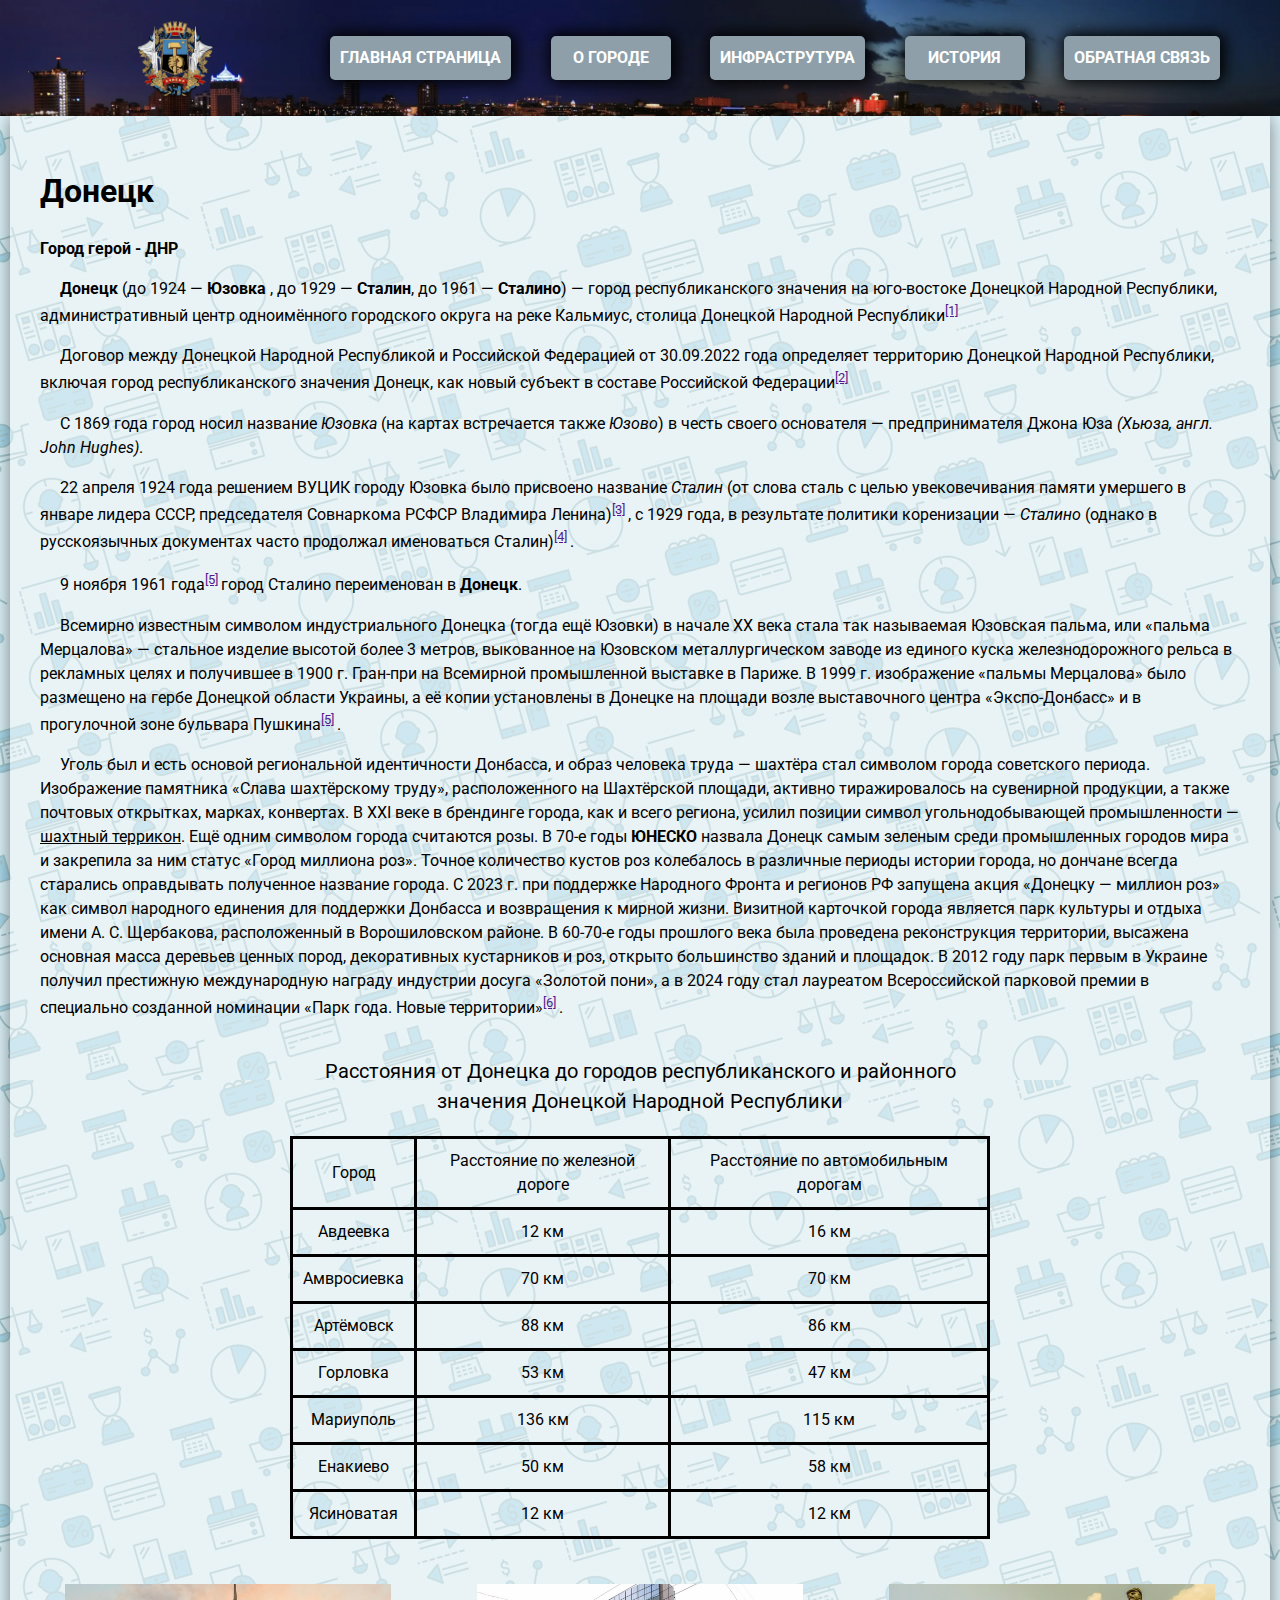
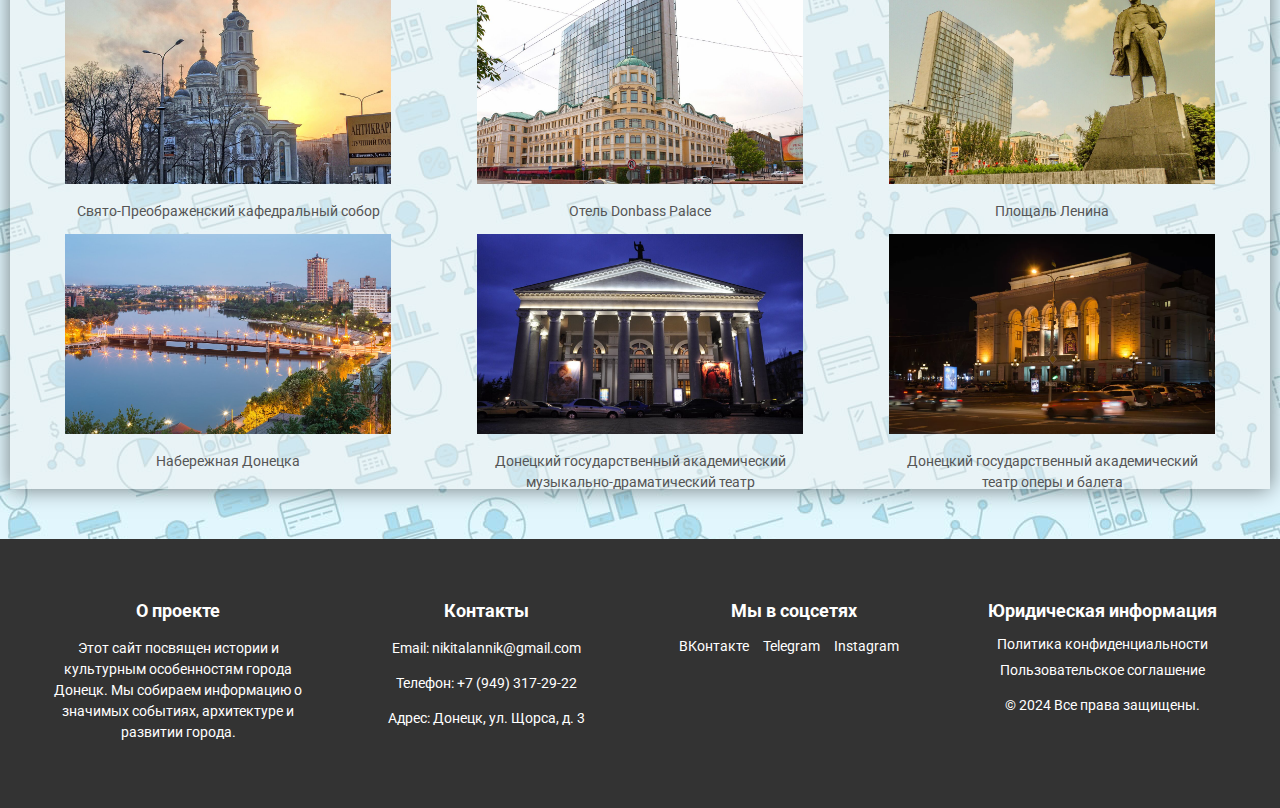
<file: index.html>
<!doctype html>
<html lang="ru">
<head>
    <meta charset="UTF-8">
    <meta name="viewport"
          content="width=device-width, user-scalable=no, initial-scale=1.0, maximum-scale=1.0, minimum-scale=1.0">
    <meta http-equiv="X-UA-Compatible" content="ie=edge">
    <title>Донецк</title>
    <link rel="shortcut icon" href="/images/icon.ico">
    <link rel="stylesheet" href="style.css">
    <link href="https://fonts.googleapis.com/css2?family=Roboto:wght@400;500&display=swap" rel="stylesheet">


</head>
<body>
<div class="wrapper">
    <header class="header">
        <div class="container">
            <div class="logo">
                <img src="/images/logo.png" alt="">
            </div>
            <ul class="menu">
                <li>
                    <a href="index.html">Главная страница</a>
                </li>
                <li>
                    <a href="city.html">О городе</a>
                </li>
                <li>
                    <a href="infrastructure.html">Инфраструтура</a>
                </li>
                <li>
                    <a href="history.html">История</a>
                </li>
                <li>
                    <a href="#footer">Обратная связь</a>
                </li>
            </ul>
        </div>
    </header>

    <section id="first-section" class="section">
        <div class="container">
            <h1>Донецк</h1>
            <h4 style="margin-bottom: 0px">Город герой - ДНР</h4>
            <p class="paragraph">
                <strong>Донецк</strong> (до 1924 — <strong>Юзовка</strong> , до 1929 — <strong>Сталин</strong>, до 1961 — <strong>Сталино</strong>) — город республиканского значения на юго-востоке Донецкой Народной Республики, административный центр одноимённого городского округа на реке Кальмиус, столица Донецкой Народной Республики<sup><a href="">[1]</a> </sup>
            </p>
            <p class="paragraph">
                Договор между Донецкой Народной Республикой и Российской Федерацией от 30.09.2022 года определяет территорию Донецкой Народной Республики, включая город республиканского значения Донецк, как новый субъект в составе Российской Федерации<sup><a href="">[2]</a> </sup>
            </p>
            <p class="paragraph">С 1869 года город носил название <em>Юзовка</em> (на картах встречается также <em>Юзово</em>) в честь своего основателя — предпринимателя Джона Юза <em>(Хьюза, англ. John Hughes)</em>.</p>
            <p class="paragraph">22 апреля 1924 года решением ВУЦИК городу Юзовка было присвоено название <em>Сталин</em> (от слова сталь с целью увековечивания памяти умершего в январе лидера СССР, председателя Совнаркома РСФСР Владимира Ленина)<sup><a href="">[3]</a> </sup>, с 1929 года, в результате политики коренизации — <em>Сталино</em> (однако в русскоязычных документах часто продолжал именоваться Сталин)<sup><a href="">[4]</a> </sup>.</p>
            <p class="paragraph">9 ноября 1961 года<sup><a href="">[5]</a> </sup> город Сталино переименован в <strong>Донецк</strong>.</p>
            <p class="paragraph">Всемирно известным символом индустриального Донецка (тогда ещё Юзовки) в начале XX века стала так называемая Юзовская пальма, или «пальма Мерцалова» — стальное изделие высотой более 3 метров, выкованное на Юзовском металлургическом заводе из единого куска железнодорожного рельса в рекламных целях и получившее в 1900 г. Гран-при на Всемирной промышленной выставке в Париже. В 1999 г. изображение «пальмы Мерцалова» было размещено на гербе Донецкой области Украины, а её копии установлены в Донецке на площади возле выставочного центра «Экспо-Донбасс» и в прогулочной зоне бульвара Пушкина<sup><a href="">[5]</a> </sup>.</p>
            <p class="paragraph"> Уголь был и есть основой региональной идентичности Донбасса, и образ человека труда — шахтёра стал символом города советского периода. Изображение памятника «Слава шахтёрскому труду», расположенного на Шахтёрской площади, активно тиражировалось на сувенирной продукции, а также почтовых открытках, марках, конвертах. В XXI веке в брендинге города, как и всего региона, усилил позиции символ угольнодобывающей промышленности — <u>шахтный террикон</u>.
                Ещё одним символом города считаются розы. В 70-е годы <strong>ЮНЕСКО</strong>  назвала Донецк самым зеленым среди промышленных городов мира и закрепила за ним статус «Город миллиона роз». Точное количество кустов роз колебалось в различные периоды истории города, но дончане всегда старались оправдывать полученное название города. С 2023 г. при поддержке Народного Фронта и регионов РФ запущена акция «Донецку — миллион роз» как символ народного единения для поддержки Донбасса и возвращения к мирной жизни.
                Визитной карточкой города является парк культуры и отдыха имени А. С. Щербакова, расположенный в Ворошиловском районе. В 60-70-е годы прошлого века была проведена реконструкция территории, высажена основная масса деревьев ценных пород, декоративных кустарников и роз, открыто большинство зданий и площадок. В 2012 году парк первым в Украине получил престижную международную награду индустрии досуга «Золотой пони», а в 2024 году стал лауреатом Всероссийской парковой премии в специально созданной номинации «Парк года. Новые территории»<sup><a href="">[6]</a> </sup>.</p>
            <table>
                <caption>Расстояния от Донецка до городов республиканского и районного значения Донецкой Народной Республики</caption>
                <tr>
                    <td>Город</td>
                    <td>Расстояние по железной дороге</td>
                    <td>Расстояние по автомобильным дорогам</td>
                </tr>
                <tr>
                    <td>Авдеевка</td>
                    <td>12 км</td>
                    <td>16 км</td>
                </tr>
                <tr>
                    <td>Амвросиевка</td>
                    <td>70 км</td>
                    <td>70 км</td>
                </tr>
                <tr>
                    <td>Артёмовск</td>
                    <td>88 км</td>
                    <td>86 км</td>
                </tr>
                <tr>
                    <td>Горловка</td>
                    <td>53 км</td>
                    <td>47 км</td>
                </tr>
                <tr>
                    <td>Мариуполь</td>
                    <td>136 км</td>
                    <td>115 км</td>
                </tr>
                <tr>
                    <td>Енакиево</td>
                    <td>50 км</td>
                    <td>58 км</td>
                </tr>
                <tr>
                    <td>Ясиноватая</td>
                    <td>12 км</td>
                    <td>12 км</td>
                </tr>
            </table>
            <div class="images">
                <div class="img-container">
                    <img src="/images/1.png" alt="Свято-Преображенский кафедральный собор">
                    <p class="caption">Свято-Преображенский кафедральный собор</p>
                </div>

                <div class="img-container">
                    <img src="/images/2.png" alt="Отель Donbass Palace">
                    <p class="caption">Отель Donbass Palace</p>
                </div>

                <div class="img-container">
                    <img src="/images/3.png" alt="Площаль Ленина<">
                    <p class="caption">Площаль Ленина</p>
                </div>

                <div class="img-container">
                    <img src="/images/4.png" alt="Набережная Донецка">
                    <p class="caption">Набережная Донецка</p>
                </div>

                <div class="img-container">
                    <img src="/images/5.png" alt="Донецкий государственный академический музыкально-драматический театр">
                    <p class="caption">Донецкий государственный академический музыкально-драматический театр</p>
                </div>

                <div class="img-container">
                    <img src="/images/6.png" alt="Донецкий государственный академический театр оперы и балета">
                    <p class="caption">Донецкий государственный академический театр оперы и балета</p>
                </div>
            </div>
        </div>

    </section>
</div>
<footer id="footer" class="footer_wrapper">
    <div class="footer_container">
        <div class="footer_section about">
            <h3>О проекте</h3>
            <p>
                Этот сайт посвящен истории и культурным особенностям города Донецк. Мы собираем информацию о значимых событиях, архитектуре и развитии города.
            </p>
        </div>

        <div class="footer_section contact">
            <h3>Контакты</h3>
            <p>Email: nikitalannik@gmail.com</p>
            <p>Телефон: +7 (949) 317-29-22</p>
            <p>Адрес: Донецк, ул. Щорса, д. 3</p>
        </div>

        <div class="footer_section social">
            <h3>Мы в соцсетях</h3>
            <a href="https://vk.com/nikitakitmen">ВКонтакте</a>
            <a href="https://t.me/NekitNick">Telegram</a>
            <a href="https://instagram.com">Instagram</a>
        </div>

        <div class="footer_section privacy">
            <h3>Юридическая информация</h3>
            <a href="/privacy-policy">Политика конфиденциальности</a>
            <a href="/terms-of-service">Пользовательское соглашение</a>
            <p>&copy; 2024 Все права защищены.</p>
        </div>
    </div>
</footer>
</body>
</html>
</file>
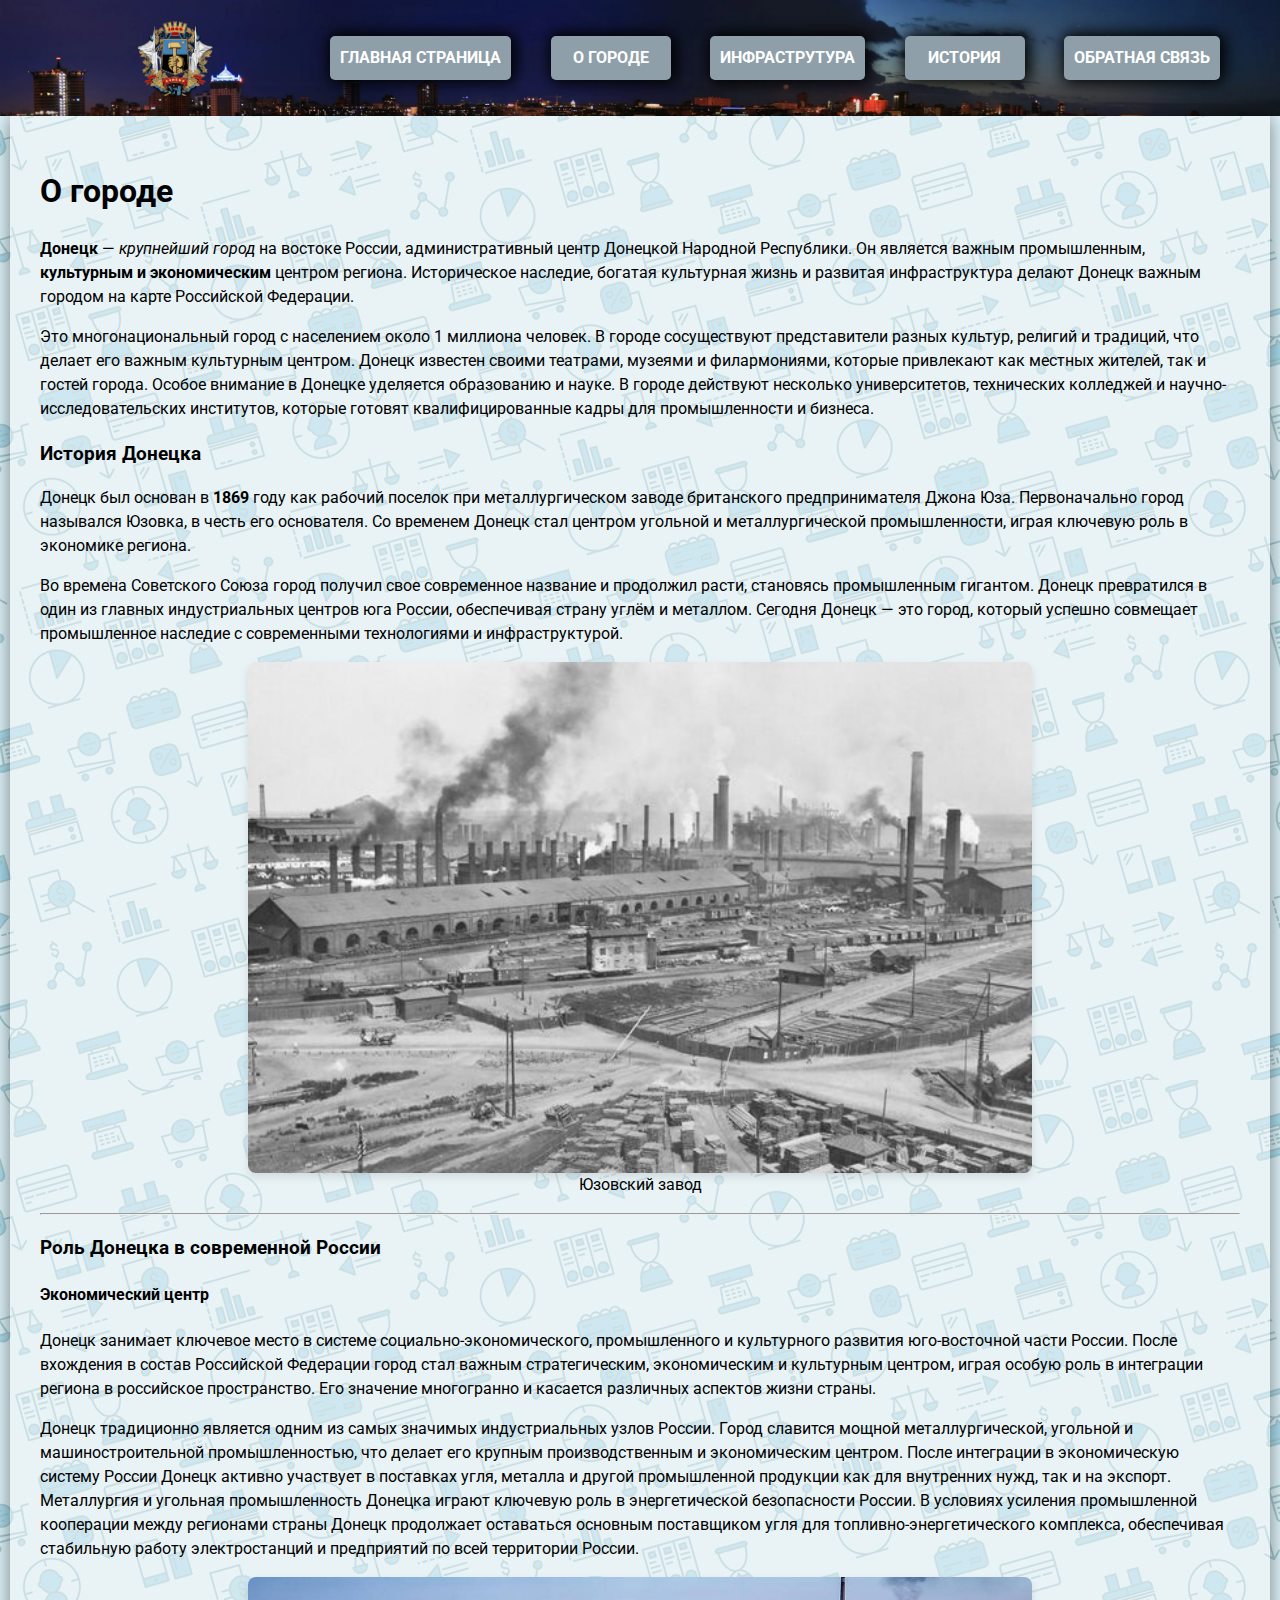
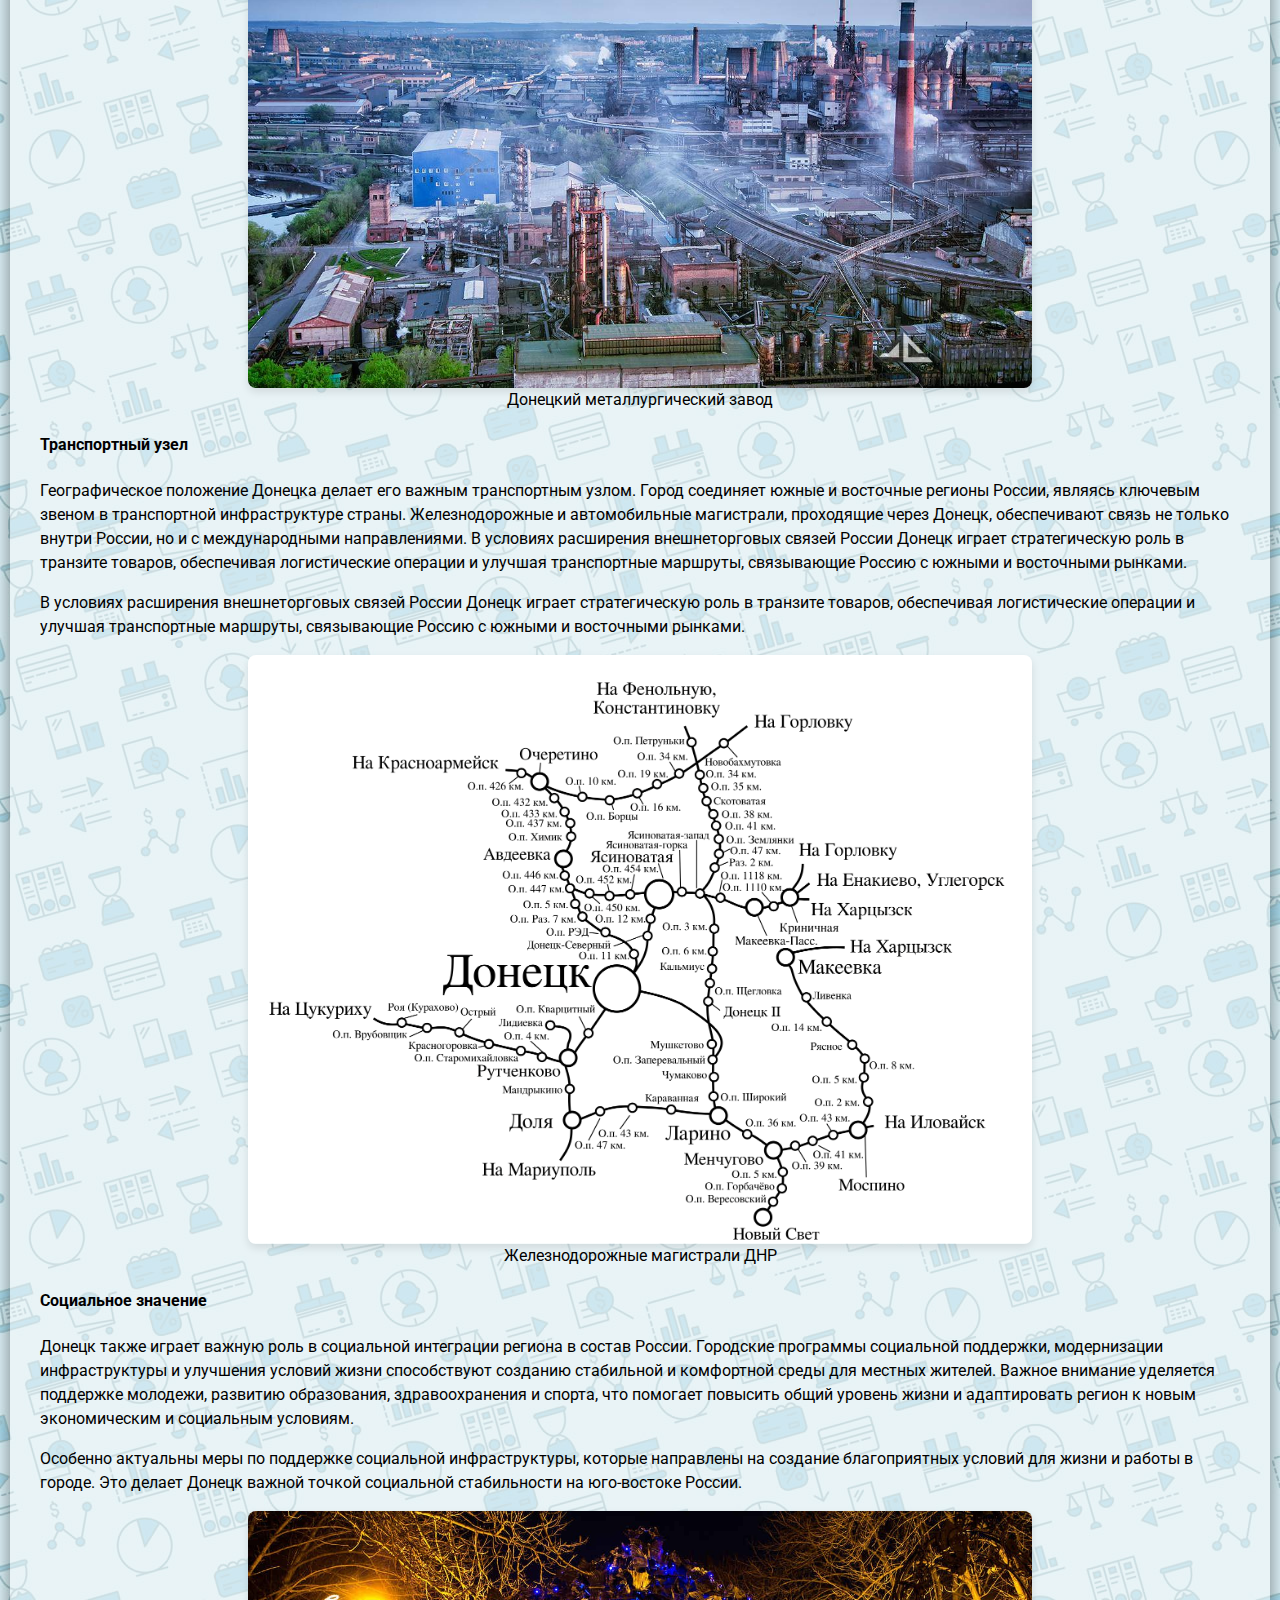
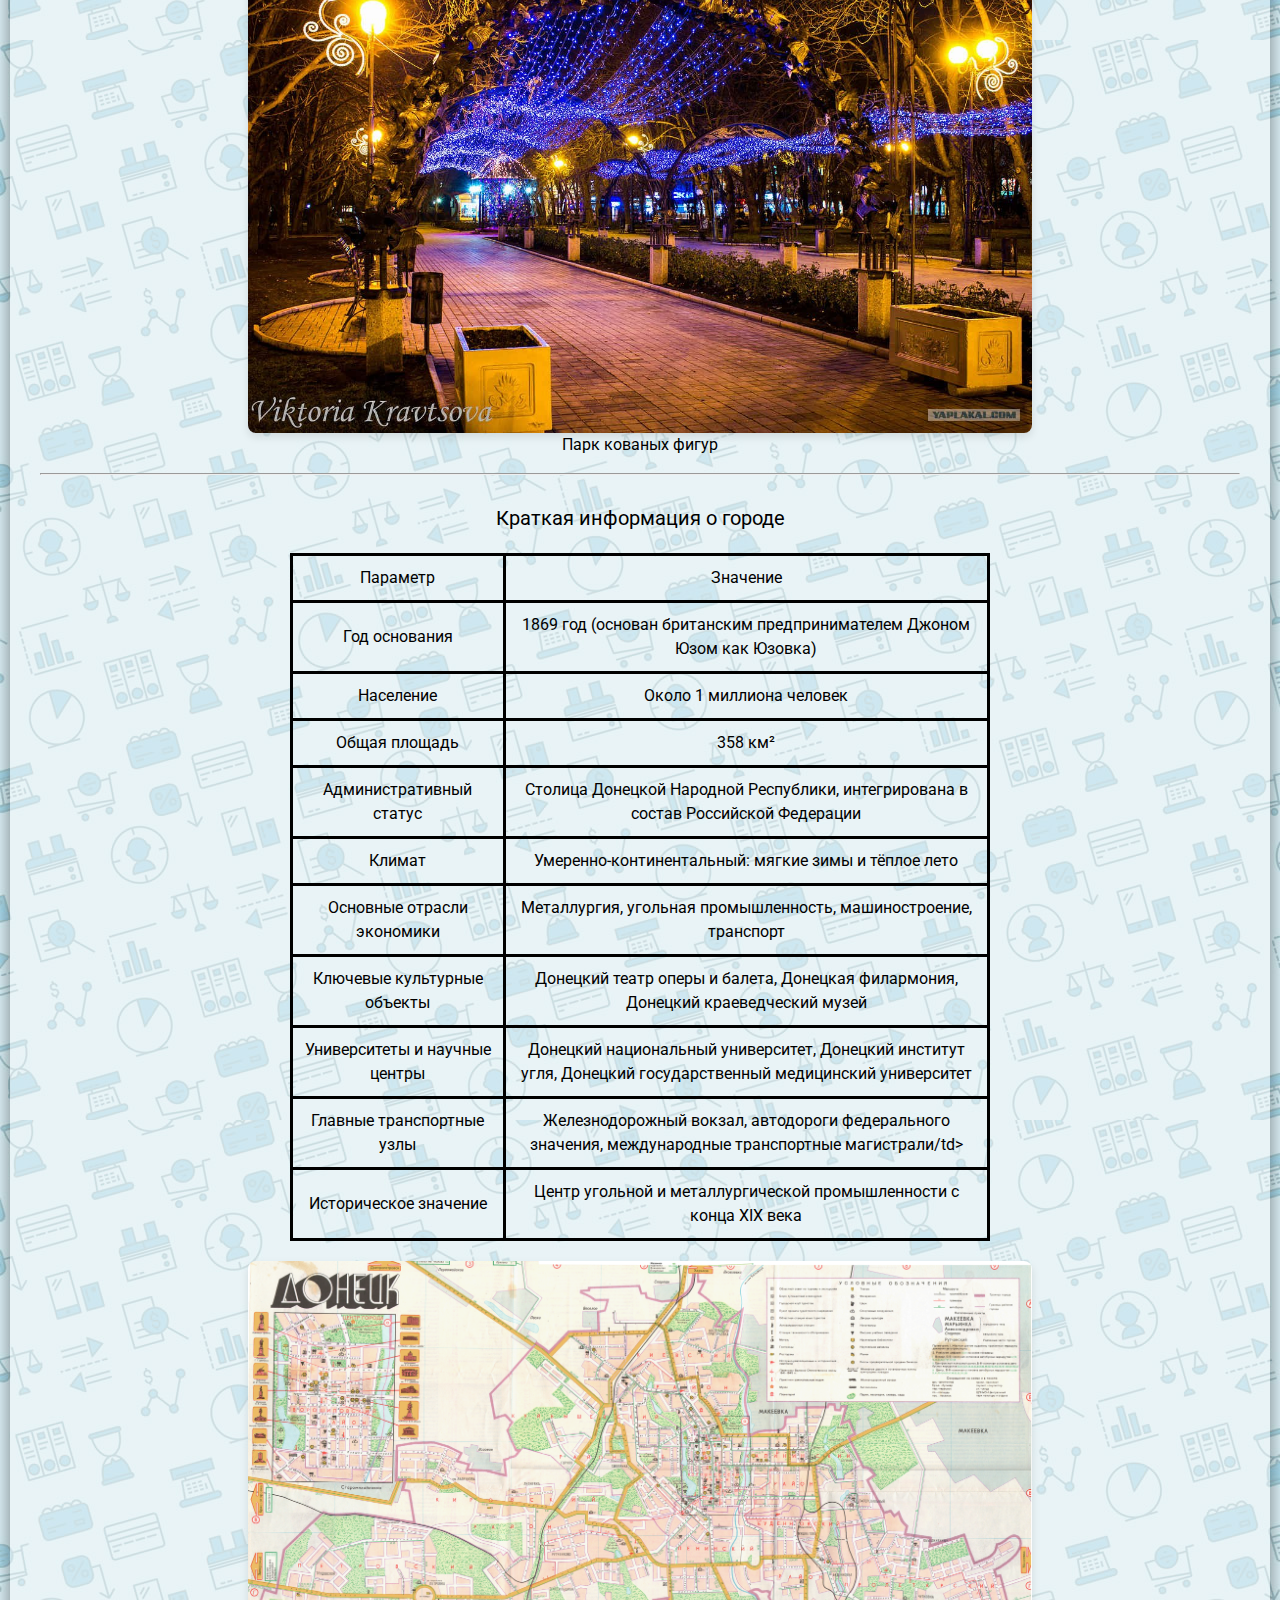
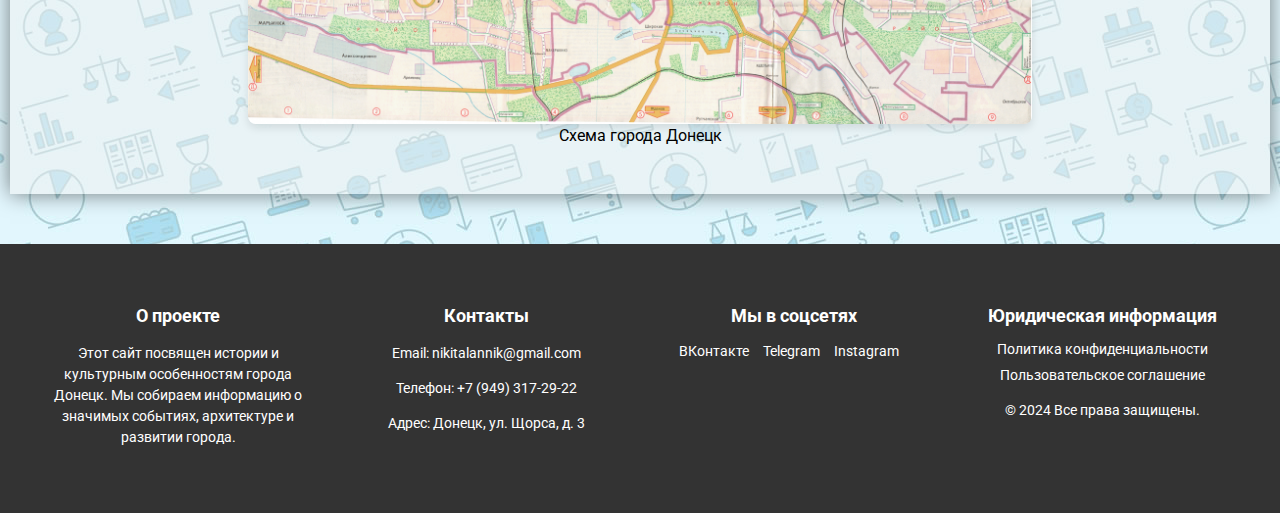
<file: city.html>
<!doctype html>
<html lang="en">
<head>
    <meta charset="UTF-8">
    <meta name="viewport"
          content="width=device-width, user-scalable=no, initial-scale=1.0, maximum-scale=1.0, minimum-scale=1.0">
    <meta http-equiv="X-UA-Compatible" content="ie=edge">
    <title>Донецк</title>
    <link rel="shortcut icon" href="/images/icon.ico">
    <link rel="stylesheet" href="style.css">
    <link href="https://fonts.googleapis.com/css2?family=Roboto:wght@400;500&display=swap" rel="stylesheet">
</head>
<body>
<div class="wrapper">
    <header class="header">
        <div class="container">
            <div class="logo">
                <img src="/images/logo.png" alt="">
            </div>
            <ul class="menu">
                <li>
                    <a href="index.html">Главная страница</a>
                </li>
                <li>
                    <a href="city.html">О городе</a>
                </li>
                <li>
                    <a href="infrastructure.html">Инфраструтура</a>
                </li>
                <li>
                    <a href="history.html">История</a>
                </li>
                <li>
                    <a href="#footer">Обратная связь</a>
                </li>
            </ul>
        </div>
    </header>

    <section id="first-section" class="section">
        <div class="container">
            <h1>О городе</h1>
            <p><strong>Донецк</strong> — <i>крупнейший город</i> на востоке России, административный центр Донецкой Народной Республики. Он является важным промышленным, <b>культурным и экономическим</b> центром региона. Историческое наследие, богатая культурная жизнь и развитая инфраструктура делают Донецк важным городом на карте Российской Федерации.</p>
            <p>Это многонациональный город с населением около 1 миллиона человек. В городе сосуществуют представители разных культур, религий и традиций, что делает его важным культурным центром. Донецк известен своими театрами, музеями и филармониями, которые привлекают как местных жителей, так и гостей города.

                Особое внимание в Донецке уделяется образованию и науке. В городе действуют несколько университетов, технических колледжей и научно-исследовательских институтов, которые готовят квалифицированные кадры для промышленности и бизнеса.</p>
            <h3>История Донецка</h3>
            <p>Донецк был основан в <strong>1869</strong> году как рабочий поселок при металлургическом заводе британского предпринимателя Джона Юза. Первоначально город назывался Юзовка, в честь его основателя. Со временем Донецк стал центром угольной и металлургической промышленности, играя ключевую роль в экономике региона.</p>
            <p>Во времена Советского Союза город получил свое современное название и продолжил расти, становясь промышленным гигантом. Донецк превратился в один из главных индустриальных центров юга России, обеспечивая страну углём и металлом. Сегодня Донецк — это город, который успешно совмещает промышленное наследие с современными технологиями и инфраструктурой.</p>
            <figure>
                <img src="/images/factory.png" alt="<Юзовский завод>">
                <figcaption>Юзовский завод</figcaption>
            </figure>
            <hr>
            <h3>Роль Донецка в современной России</h3>
            <h4>Экономический центр</h4>
            <p>Донецк занимает ключевое место в системе социально-экономического, промышленного и культурного развития юго-восточной части России. После вхождения в состав Российской Федерации город стал важным стратегическим, экономическим и культурным центром, играя особую роль в интеграции региона в российское пространство. Его значение многогранно и касается различных аспектов жизни страны.</p>
            <p>Донецк традиционно является одним из самых значимых индустриальных узлов России. Город славится мощной металлургической, угольной и машиностроительной промышленностью, что делает его крупным производственным и экономическим центром. После интеграции в экономическую систему России Донецк активно участвует в поставках угля, металла и другой промышленной продукции как для внутренних нужд, так и на экспорт.  Металлургия и угольная промышленность Донецка играют ключевую роль в энергетической безопасности России. В условиях усиления промышленной кооперации между регионами страны Донецк продолжает оставаться основным поставщиком угля для топливно-энергетического комплекса, обеспечивая стабильную работу электростанций и предприятий по всей территории России.</p>
            <figure>
                <img src="/images/dmz.png" alt="<Донецкий металлургический завод>">
                <figcaption>Донецкий металлургический завод</figcaption>
            </figure>
            <h4>Транспортный узел</h4>
            <p>Географическое положение Донецка делает его важным транспортным узлом. Город соединяет южные и восточные регионы России, являясь ключевым звеном в транспортной инфраструктуре страны. Железнодорожные и автомобильные магистрали, проходящие через Донецк, обеспечивают связь не только внутри России, но и с международными направлениями.  В условиях расширения внешнеторговых связей России Донецк играет стратегическую роль в транзите товаров, обеспечивая логистические операции и улучшая транспортные маршруты, связывающие Россию с южными и восточными рынками.</p>
            <p>В условиях расширения внешнеторговых связей России Донецк играет стратегическую роль в транзите товаров, обеспечивая логистические операции и улучшая транспортные маршруты, связывающие Россию с южными и восточными рынками.</p>
            <figure>
                <img src="/images/zd.png" alt="<Железнодорожные магистрали ДНР>">
                <figcaption>Железнодорожные магистрали ДНР</figcaption>
            </figure>
            <h4>Социальное значение</h4>
            <p>Донецк также играет важную роль в социальной интеграции региона в состав России. Городские программы социальной поддержки, модернизации инфраструктуры и улучшения условий жизни способствуют созданию стабильной и комфортной среды для местных жителей. Важное внимание уделяется поддержке молодежи, развитию образования, здравоохранения и спорта, что помогает повысить общий уровень жизни и адаптировать регион к новым экономическим и социальным условиям.</p>
            <p>Особенно актуальны меры по поддержке социальной инфраструктуры, которые направлены на создание благоприятных условий для жизни и работы в городе. Это делает Донецк важной точкой социальной стабильности на юго-востоке России.</p>
            <figure>
                <img src="/images/park.png" alt="<:Парк кованых фигур>">
                <figcaption>Парк кованых фигур</figcaption>
            </figure>
            <hr>
            <table>
                <caption>Краткая информация о городе</caption>
                <tr>
                    <td>Параметр</td>
                    <td>Значение</td>
                </tr>
                <tr>
                    <td>Год основания</td>
                    <td>1869 год (основан британским предпринимателем Джоном Юзом как Юзовка)</td>
                </tr>
                <tr>
                    <td>Население</td>
                    <td>Около 1 миллиона человек</td>
                </tr>
                <tr>
                    <td>Общая площадь</td>
                    <td>358 км²</td>
                </tr>
                <tr>
                    <td>Административный статус</td>
                    <td>Столица Донецкой Народной Республики, интегрирована в состав Российской Федерации</td>
                </tr>
                <tr>
                    <td>Климат</td>
                    <td>Умеренно-континентальный: мягкие зимы и тёплое лето</td>
                </tr>
                <tr>
                    <td>Основные отрасли экономики</td>
                    <td>Металлургия, угольная промышленность, машиностроение, транспорт</td>
                </tr>
                <tr>
                    <td>Ключевые культурные объекты</td>
                    <td>Донецкий театр оперы и балета, Донецкая филармония, Донецкий краеведческий музей</td>
                </tr>
                <tr>
                    <td>Университеты и научные центры</td>
                    <td>Донецкий национальный университет, Донецкий институт угля, Донецкий государственный медицинский университет</td>
                </tr>
                <tr>
                    <td>Главные транспортные узлы</td>
                    <td>Железнодорожный вокзал, автодороги федерального значения, международные транспортные магистрали/td>
                </tr>
                <tr>
                    <td>Историческое значение</td>
                    <td>Центр угольной и металлургической промышленности с конца XIX века</td>
                </tr>
            </table>
            <figure>
                <img src="/images/map.png" alt="<:Парк кованых фигур>">
                <figcaption>Схема города Донецк</figcaption>
            </figure>
        </div>
    </section>
</div>
<footer id="footer" class="footer_wrapper">
    <div class="footer_container">
        <div class="footer_section about">
            <h3>О проекте</h3>
            <p>
                Этот сайт посвящен истории и культурным особенностям города Донецк. Мы собираем информацию о значимых событиях, архитектуре и развитии города.
            </p>
        </div>

        <div class="footer_section contact">
            <h3>Контакты</h3>
            <p>Email: nikitalannik@gmail.com</p>
            <p>Телефон: +7 (949) 317-29-22</p>
            <p>Адрес: Донецк, ул. Щорса, д. 3</p>
        </div>

        <div class="footer_section social">
            <h3>Мы в соцсетях</h3>
            <a href="https://vk.com/nikitakitmen">ВКонтакте</a>
            <a href="https://t.me/NekitNick">Telegram</a>
            <a href="https://instagram.com">Instagram</a>
        </div>

        <div class="footer_section privacy">
            <h3>Юридическая информация</h3>
            <a href="/privacy-policy">Политика конфиденциальности</a>
            <a href="/terms-of-service">Пользовательское соглашение</a>
            <p>&copy; 2024 Все права защищены.</p>
        </div>
    </div>
</footer>
</body>
</html>
</file>
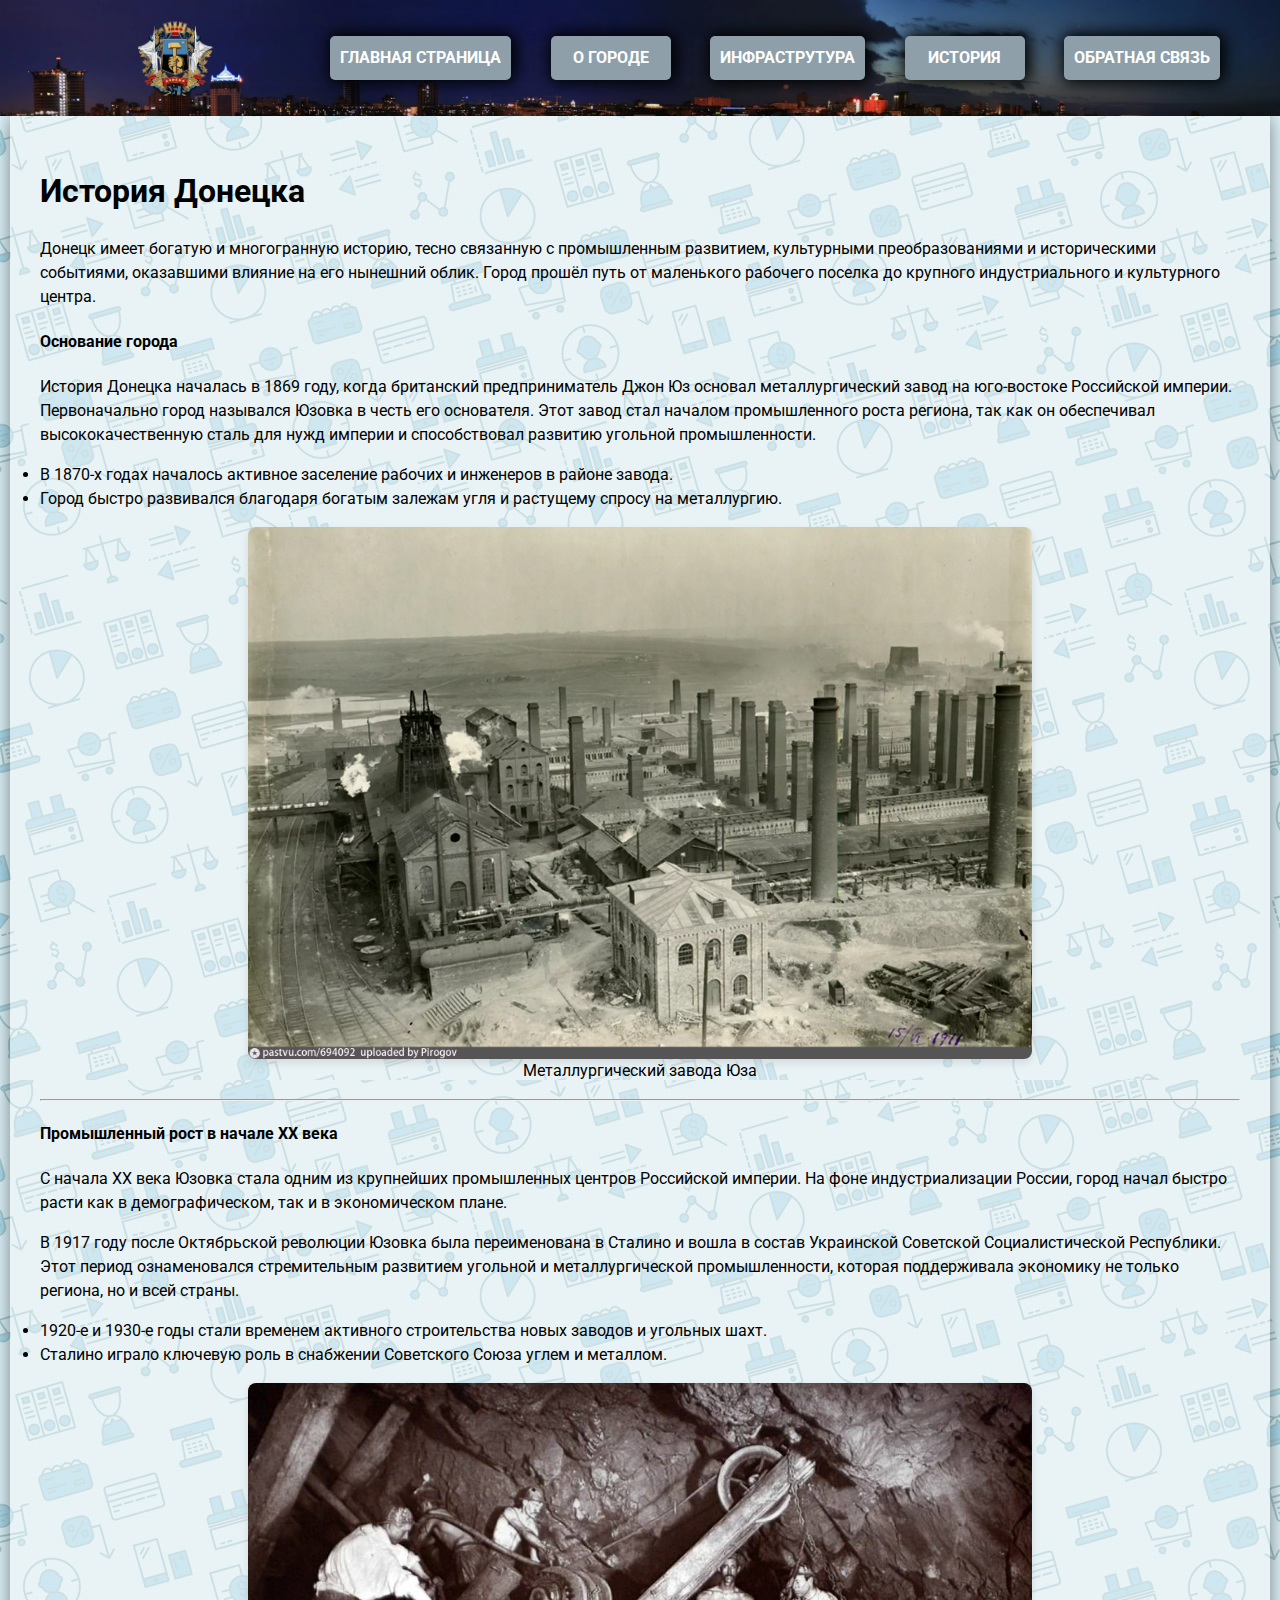
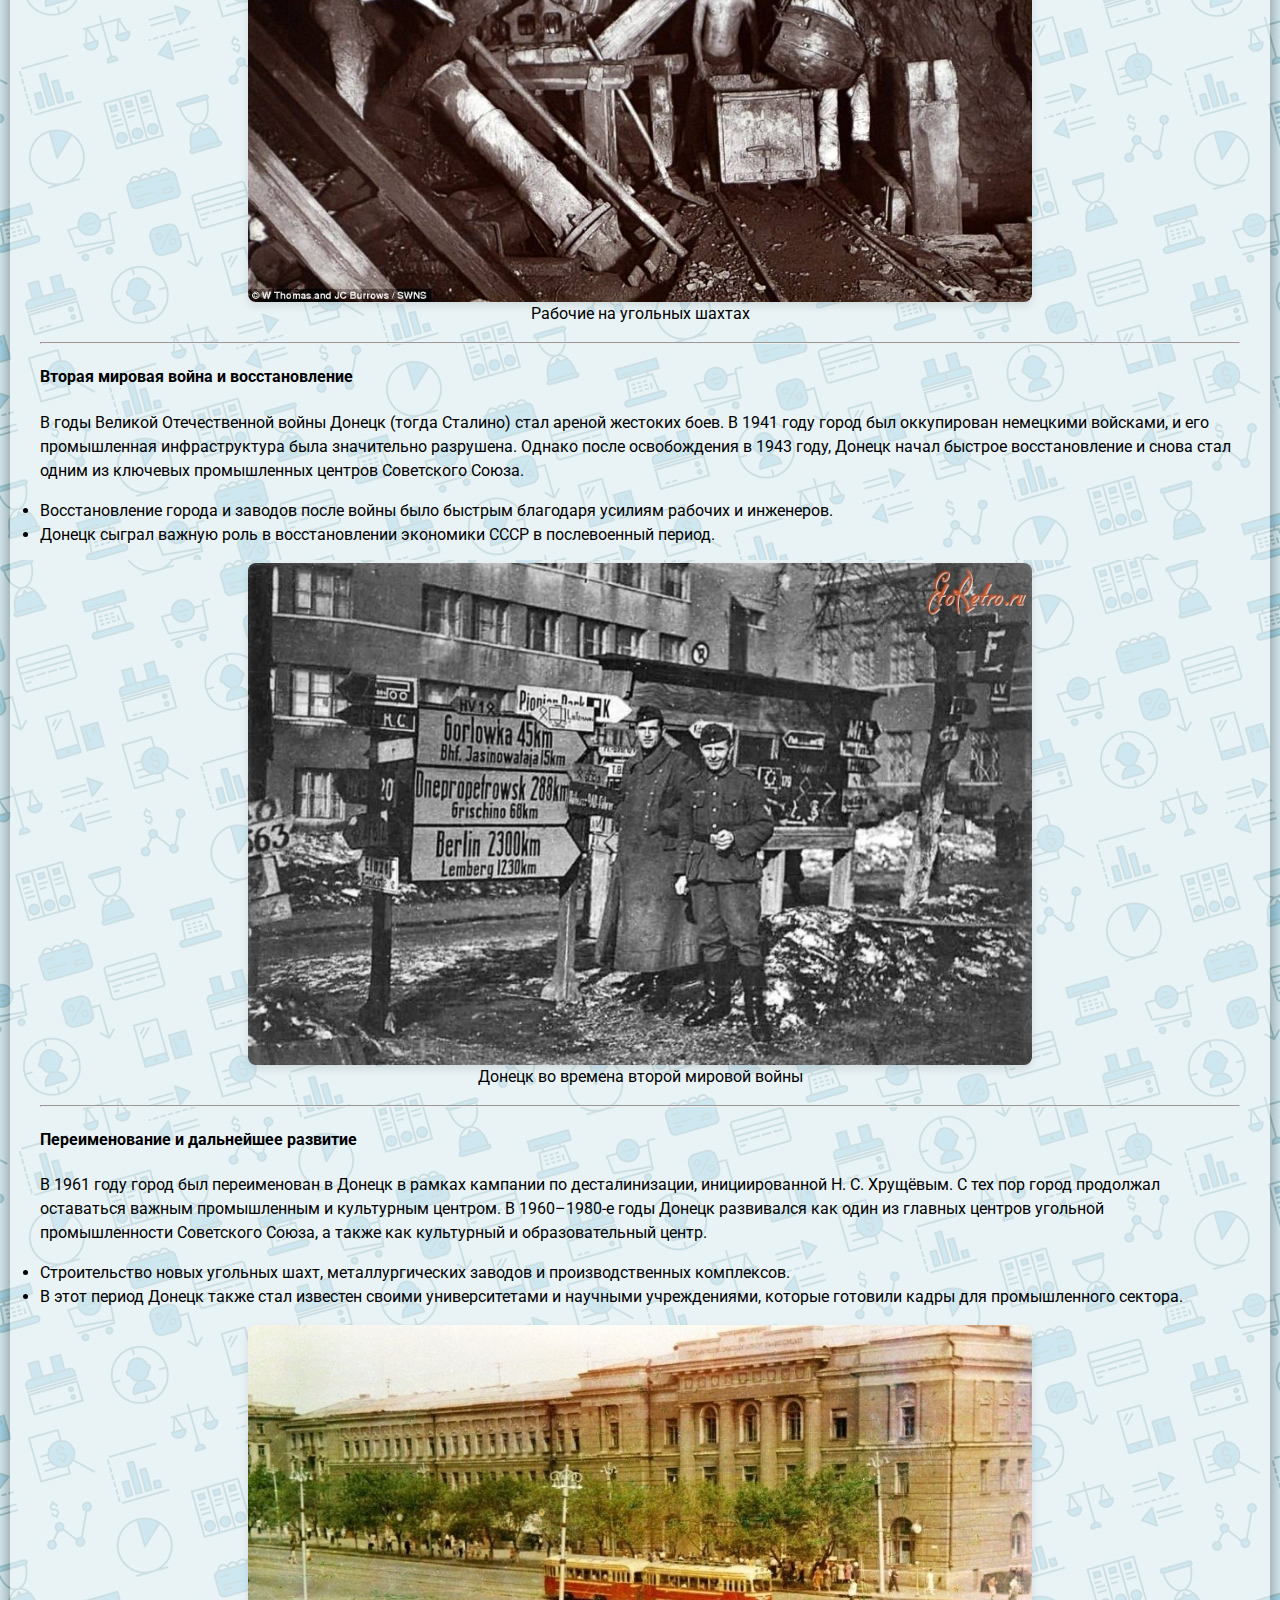
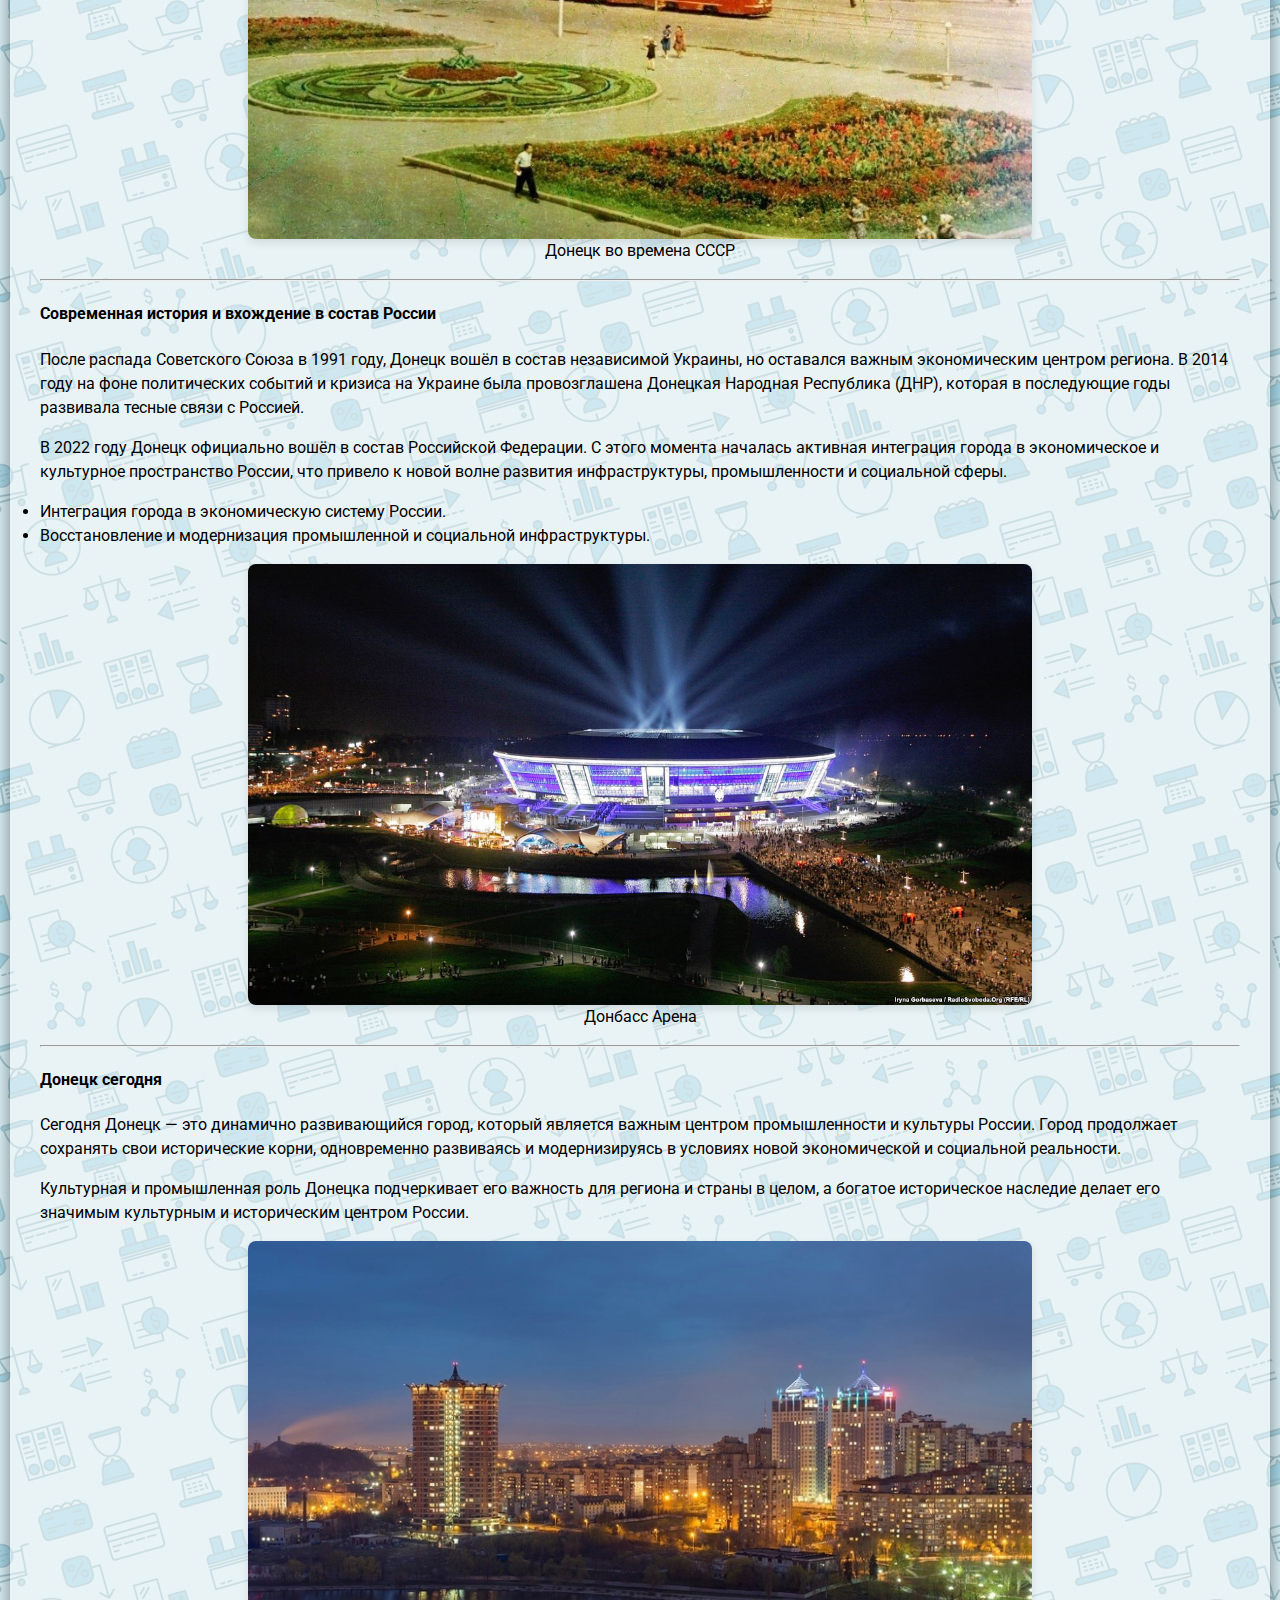
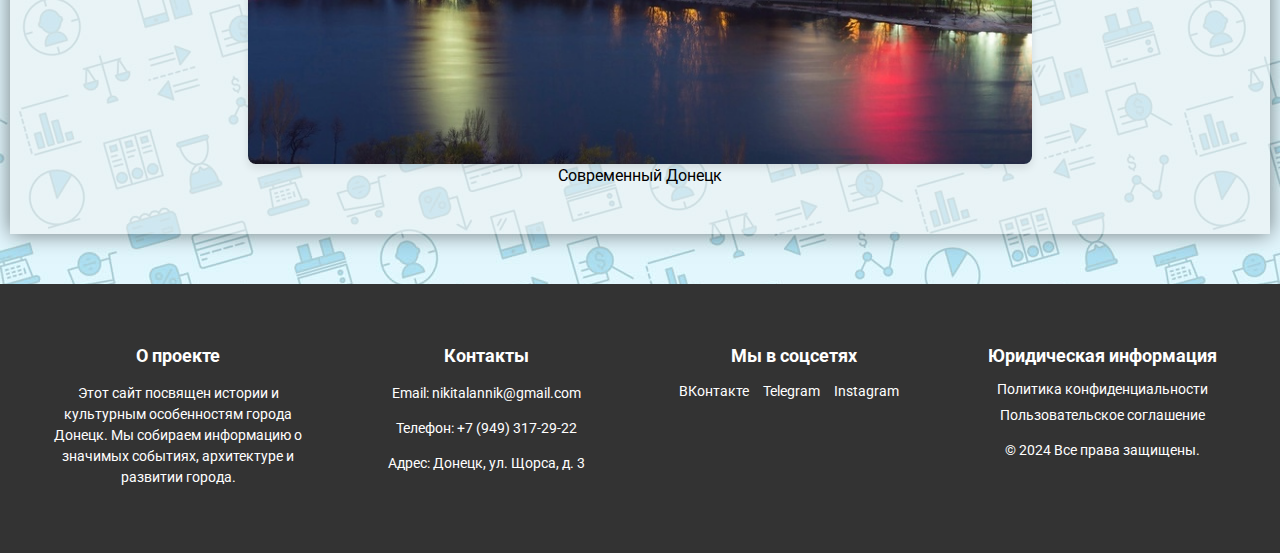
<file: history.html>
<!doctype html>
<html lang="ru">
<head>
    <meta charset="UTF-8">
    <meta name="viewport"
          content="width=device-width, user-scalable=no, initial-scale=1.0, maximum-scale=1.0, minimum-scale=1.0">
    <meta http-equiv="X-UA-Compatible" content="ie=edge">
    <title>Донецк</title>
    <link rel="shortcut icon" href="/images/icon.ico">
    <link rel="stylesheet" href="style.css">
    <link href="https://fonts.googleapis.com/css2?family=Roboto:wght@400;500&display=swap" rel="stylesheet">

</head>
<body>
<div class="wrapper">
    <header class="header">
        <div class="container">
            <div class="logo">
                <img src="/images/logo.png" alt="">
            </div>
            <ul class="menu">
                <li>
                    <a href="index.html">Главная страница</a>
                </li>
                <li>
                    <a href="city.html">О городе</a>
                </li>
                <li>
                    <a href="infrastructure.html">Инфраструтура</a>
                </li>
                <li>
                    <a href="history.html">История</a>
                </li>
                <li>
                    <a href="#footer">Обратная связь</a>
                </li>
            </ul>
        </div>
    </header>
    <section id="first-section" class="section">
        <div class="container">
            <h1>История Донецка</h1>
            <p>Донецк имеет богатую и многогранную историю, тесно связанную с промышленным развитием, культурными преобразованиями и историческими событиями, оказавшими влияние на его нынешний облик. Город прошёл путь от маленького рабочего поселка до крупного индустриального и культурного центра.</p>
            <h4>Основание города</h4>
            <p>История Донецка началась в 1869 году, когда британский предприниматель Джон Юз основал металлургический завод на юго-востоке Российской империи. Первоначально город назывался Юзовка в честь его основателя. Этот завод стал началом промышленного роста региона, так как он обеспечивал высококачественную сталь для нужд империи и способствовал развитию угольной промышленности.</p>
            <li>В 1870-х годах началось активное заселение рабочих и инженеров в районе завода.</li>
            <li>Город быстро развивался благодаря богатым залежам угля и растущему спросу на металлургию.</li>
            <figure>
                <img src="/images/factory1.png" alt="<:Металлургический завода Юза>">
                <figcaption>Металлургический завода Юза</figcaption>
            </figure>
            <hr>
            <h4>Промышленный рост в начале XX века</h4>
            <p>С начала XX века Юзовка стала одним из крупнейших промышленных центров Российской империи. На фоне индустриализации Росcии, город начал быстро расти как в демографическом, так и в экономическом плане.</p>
            <p>В 1917 году после Октябрьской революции Юзовка была переименована в Сталино и вошла в состав Украинской Советской Социалистической Республики. Этот период ознаменовался стремительным развитием угольной и металлургической промышленности, которая поддерживала экономику не только региона, но и всей страны.</p>
            <li>1920-е и 1930-е годы стали временем активного строительства новых заводов и угольных шахт.</li>
            <li>Сталино играло ключевую роль в снабжении Советского Союза углем и металлом.</li>
            <figure>
                <img src="/images/miner.png" alt="<:Рабочие на угольных шахтах>">
                <figcaption>Рабочие на угольных шахтах</figcaption>
            </figure>
            <hr>
            <h4>Вторая мировая война и восстановление</h4>
            <p>В годы Великой Отечественной войны Донецк (тогда Сталино) стал ареной жестоких боев. В 1941 году город был оккупирован немецкими войсками, и его промышленная инфраструктура была значительно разрушена. Однако после освобождения в 1943 году, Донецк начал быстрое восстановление и снова стал одним из ключевых промышленных центров Советского Союза.</p>
            <li>Восстановление города и заводов после войны было быстрым благодаря усилиям рабочих и инженеров.</li>
            <li>Донецк сыграл важную роль в восстановлении экономики СССР в послевоенный период.</li>
            <figure>
                <img src="/images/war.png" alt="<:Донецк во времена второй мировой войны>">
                <figcaption>Донецк во времена второй мировой войны</figcaption>
            </figure>
            <hr>
            <h4>Переименование и дальнейшее развитие</h4>
            <p>В 1961 году город был переименован в Донецк в рамках кампании по десталинизации, инициированной Н. С. Хрущёвым. С тех пор город продолжал оставаться важным промышленным и культурным центром. В 1960–1980-е годы Донецк развивался как один из главных центров угольной промышленности Советского Союза, а также как культурный и образовательный центр.</p>
            <li>Строительство новых угольных шахт, металлургических заводов и производственных комплексов.</li>
            <li>В этот период Донецк также стал известен своими университетами и научными учреждениями, которые готовили кадры для промышленного сектора.</li>
            <figure>
                <img src="/images/ussr.png" alt="<:Донецк во времена СССР>">
                <figcaption>Донецк во времена СССР</figcaption>
            </figure>
            <hr>
            <h4>Современная история и вхождение в состав России</h4>
            <p>После распада Советского Союза в 1991 году, Донецк вошёл в состав независимой Украины, но оставался важным экономическим центром региона. В 2014 году на фоне политических событий и кризиса на Украине была провозглашена Донецкая Народная Республика (ДНР), которая в последующие годы развивала тесные связи с Россией.</p>
            <p>В 2022 году Донецк официально вошёл в состав Российской Федерации. С этого момента началась активная интеграция города в экономическое и культурное пространство России, что привело к новой волне развития инфраструктуры, промышленности и социальной сферы.</p>
            <li>Интеграция города в экономическую систему России.</li>
            <li>Восстановление и модернизация промышленной и социальной инфраструктуры.</li>
            <figure>
                <img src="/images/arena.png" alt="<Донбасс Арена>">
                <figcaption>Донбасс Арена</figcaption>
            </figure>
            <hr>
            <h4>Донецк сегодня</h4>
            <p>Сегодня Донецк — это динамично развивающийся город, который является важным центром промышленности и культуры России. Город продолжает сохранять свои исторические корни, одновременно развиваясь и модернизируясь в условиях новой экономической и социальной реальности.</p>
            <p>Культурная и промышленная роль Донецка подчеркивает его важность для региона и страны в целом, а богатое историческое наследие делает его значимым культурным и историческим центром России.</p>
            <figure>
                <img src="/images/donesk.png" alt="<Современный Донецк>">
                <figcaption>Современный Донецк</figcaption>
            </figure>
        </div>
    </section>
</div>
<footer id="footer" class="footer_wrapper">
    <div class="footer_container">
        <div class="footer_section about">
            <h3>О проекте</h3>
            <p>
                Этот сайт посвящен истории и культурным особенностям города Донецк. Мы собираем информацию о значимых событиях, архитектуре и развитии города.
            </p>
        </div>

        <div class="footer_section contact">
            <h3>Контакты</h3>
            <p>Email: nikitalannik@gmail.com</p>
            <p>Телефон: +7 (949) 317-29-22</p>
            <p>Адрес: Донецк, ул. Щорса, д. 3</p>
        </div>

        <div class="footer_section social">
            <h3>Мы в соцсетях</h3>
            <a href="https://vk.com/nikitakitmen">ВКонтакте</a>
            <a href="https://t.me/NekitNick">Telegram</a>
            <a href="https://instagram.com">Instagram</a>
        </div>

        <div class="footer_section privacy">
            <h3>Юридическая информация</h3>
            <a href="/privacy-policy">Политика конфиденциальности</a>
            <a href="/terms-of-service">Пользовательское соглашение</a>
            <p>&copy; 2024 Все права защищены.</p>
        </div>
    </div>
</footer>
</body>
</html>
</file>
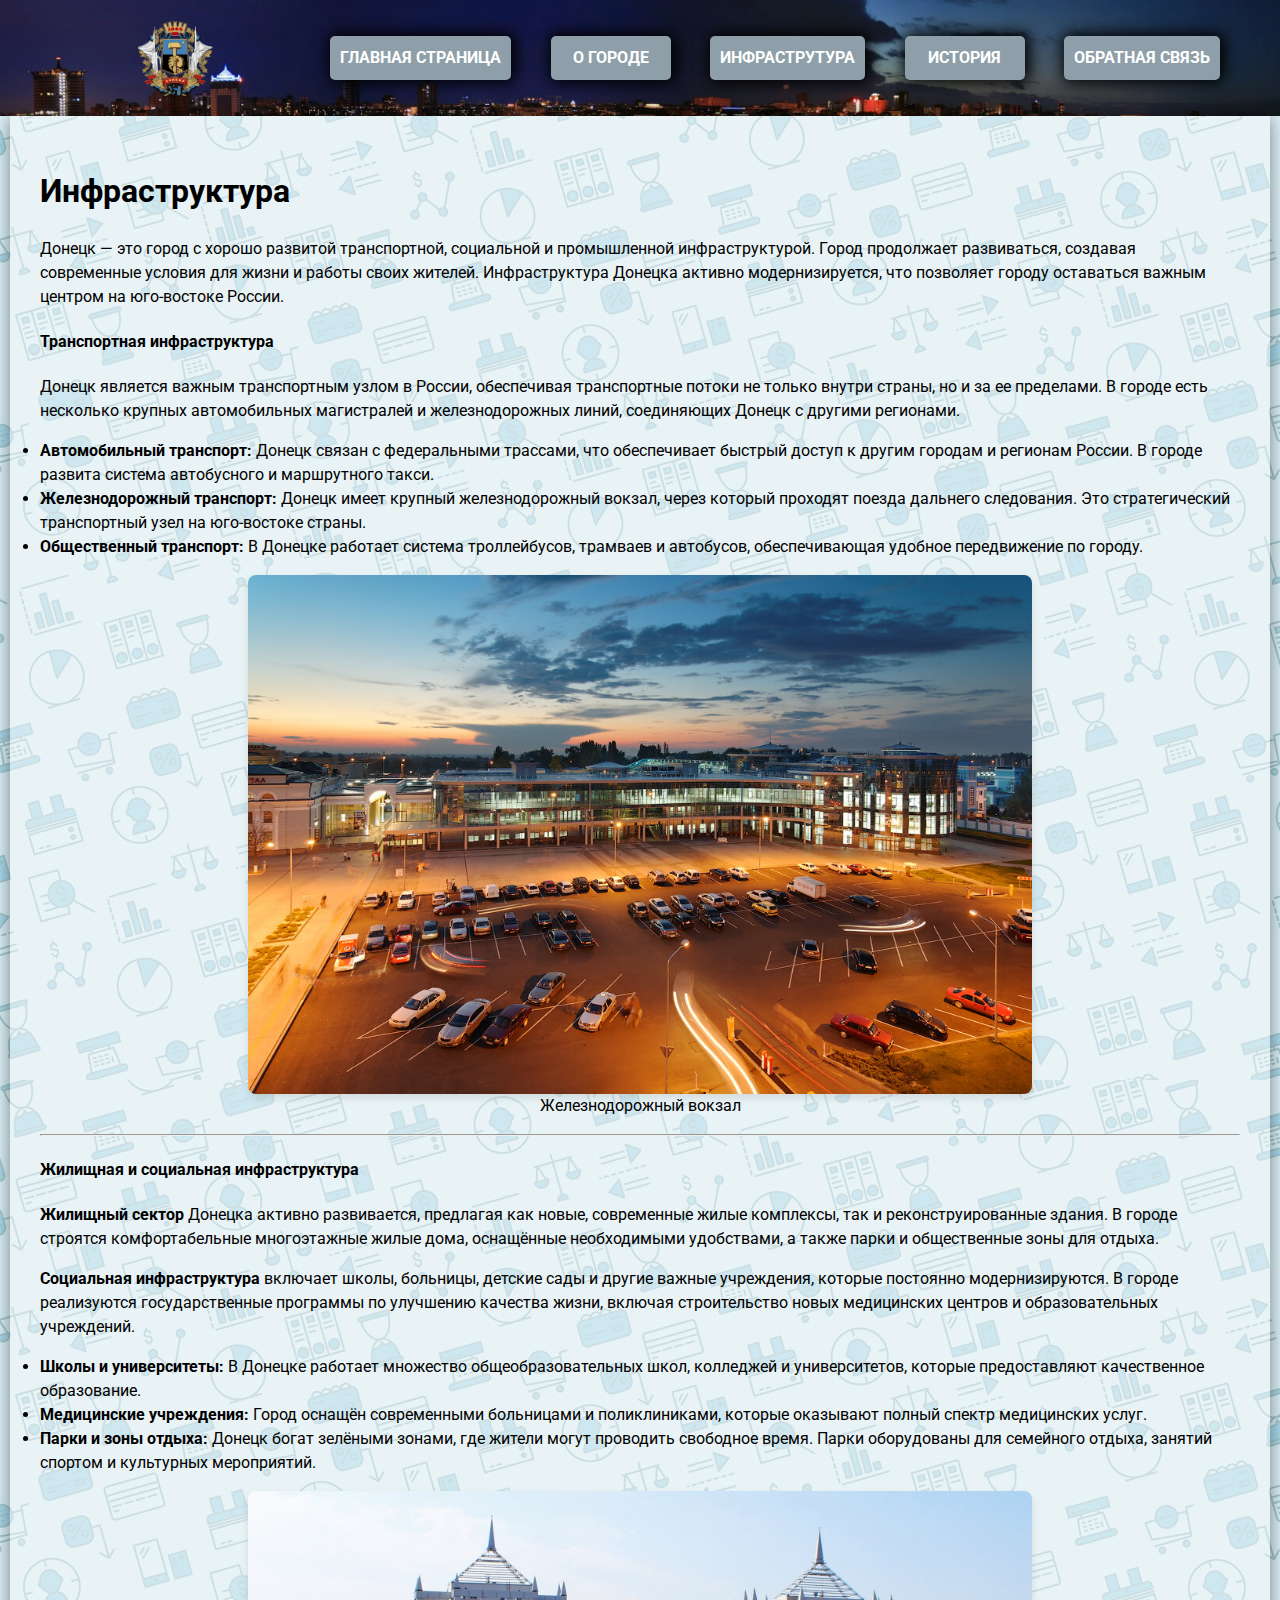
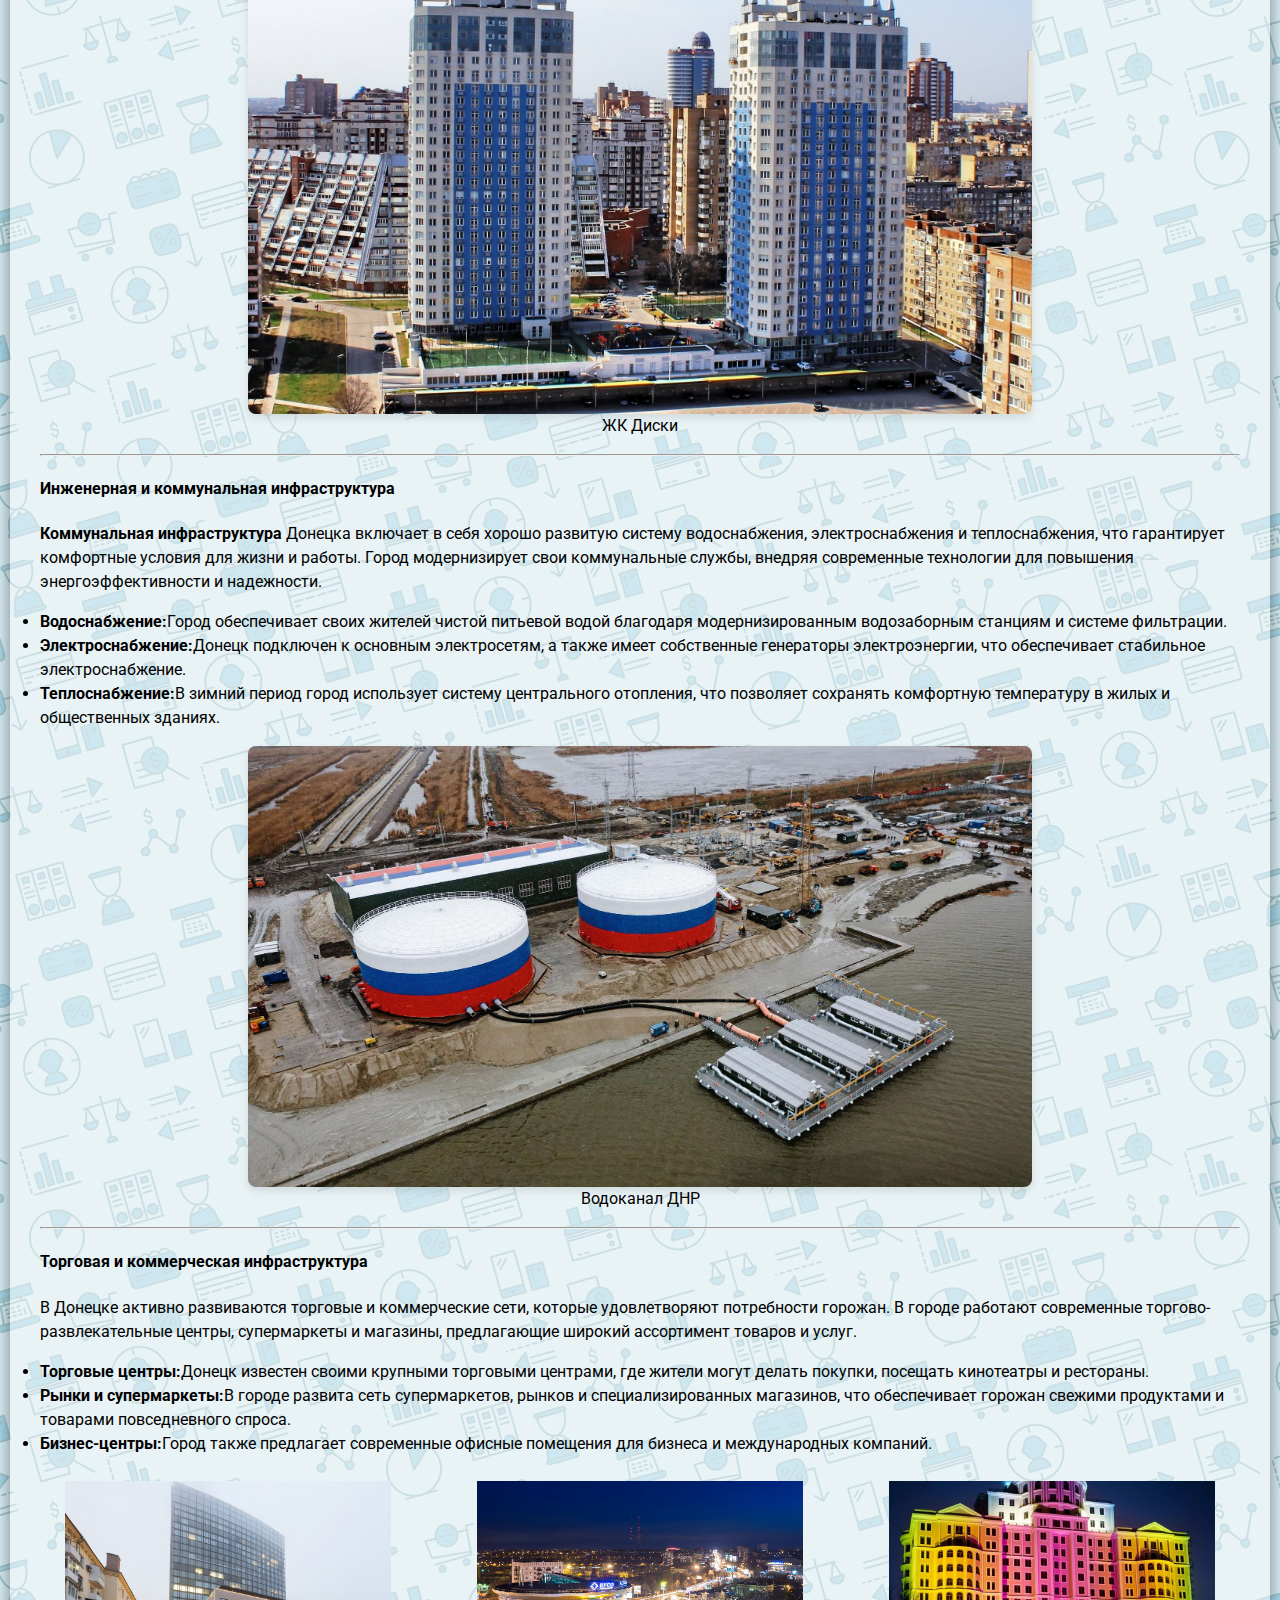
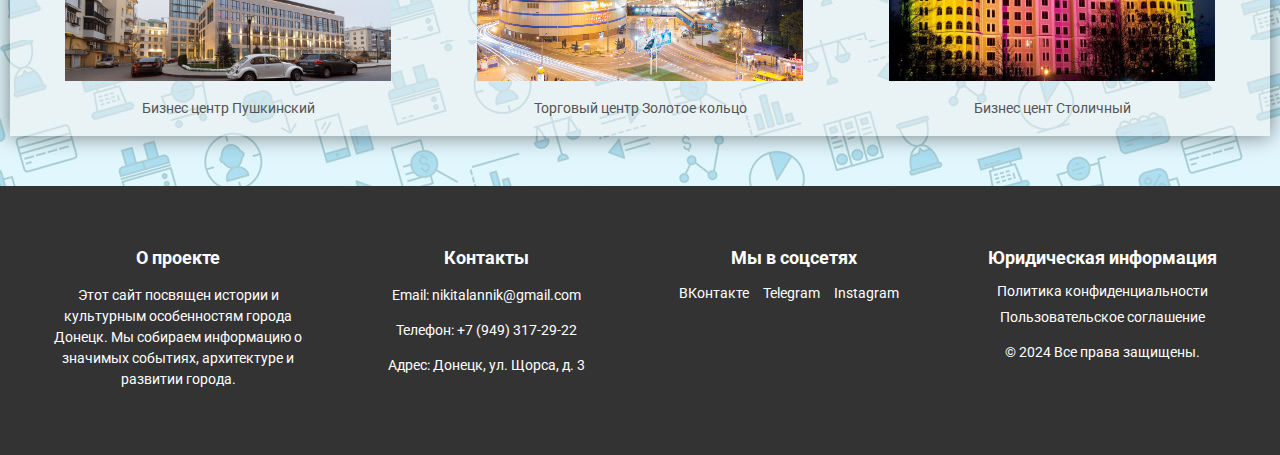
<file: infrastructure.html>
<!doctype html>
<html lang="en">
<head>
    <meta charset="UTF-8">
    <meta name="viewport"
          content="width=device-width, user-scalable=no, initial-scale=1.0, maximum-scale=1.0, minimum-scale=1.0">
    <meta http-equiv="X-UA-Compatible" content="ie=edge">
    <title>Донецк</title>
    <link rel="shortcut icon" href="/images/icon.ico">
    <link rel="stylesheet" href="style.css">
    <link href="https://fonts.googleapis.com/css2?family=Roboto:wght@400;500&display=swap" rel="stylesheet">
</head>
<body>
<div class="wrapper">
    <header class="header">
        <div class="container">
            <div class="logo">
                <img src="/images/logo.png" alt="">
            </div>
            <ul class="menu">
                <li>
                    <a href="index.html">Главная страница</a>
                </li>
                <li>
                    <a href="city.html">О городе</a>
                </li>
                <li>
                    <a href="infrastructure.html">Инфраструтура</a>
                </li>
                <li>
                    <a href="history.html">История</a>
                </li>
                <li>
                    <a href="#footer">Обратная связь</a>
                </li>
            </ul>
        </div>
    </header>
    <section id="first-section" class="section">
        <div class="container">
            <h1>Инфраструктура</h1>
            <p>Донецк — это город с хорошо развитой транспортной, социальной и промышленной инфраструктурой. Город продолжает развиваться, создавая современные условия для жизни и работы своих жителей. Инфраструктура Донецка активно модернизируется, что позволяет городу оставаться важным центром на юго-востоке России.</p>
            <h4>Транспортная инфраструктура</h4>
            <p>Донецк является важным транспортным узлом в России, обеспечивая транспортные потоки не только внутри страны, но и за ее пределами. В городе есть несколько крупных автомобильных магистралей и железнодорожных линий, соединяющих Донецк с другими регионами.</p>
            <li><strong>Автомобильный транспорт:</strong> Донецк связан с федеральными трассами, что обеспечивает быстрый доступ к другим городам и регионам России. В городе развита система автобусного и маршрутного такси.</li>
            <li><strong>Железнодорожный транспорт:</strong> Донецк имеет крупный железнодорожный вокзал, через который проходят поезда дальнего следования. Это стратегический транспортный узел на юго-востоке страны.</li>
            <li><strong>Общественный транспорт:</strong> В Донецке работает система троллейбусов, трамваев и автобусов, обеспечивающая удобное передвижение по городу.</li>
            <figure>
                <img src="/images/railway.png" alt="Железнодорожный вокзал">
                <figcaption>Железнодорожный вокзал</figcaption>
            </figure>
            <hr>
            <h4>Жилищная и социальная инфраструктура</h4>
            <p><strong>Жилищный сектор</strong> Донецка активно развивается, предлагая как новые, современные жилые комплексы, так и реконструированные здания. В городе строятся комфортабельные многоэтажные жилые дома, оснащённые необходимыми удобствами, а также парки и общественные зоны для отдыха.</p>
            <p><strong>Социальная инфраструктура</strong> включает школы, больницы, детские сады и другие важные учреждения, которые постоянно модернизируются. В городе реализуются государственные программы по улучшению качества жизни, включая строительство новых медицинских центров и образовательных учреждений.</p>
            <li><strong>Школы и университеты:</strong> В Донецке работает множество общеобразовательных школ, колледжей и университетов, которые предоставляют качественное образование.</li>
            <li><strong>Медицинские учреждения:</strong> Город оснащён современными больницами и поликлиниками, которые оказывают полный спектр медицинских услуг.</li>
            <li><strong>Парки и зоны отдыха:</strong> Донецк богат зелёными зонами, где жители могут проводить свободное время. Парки оборудованы для семейного отдыха, занятий спортом и культурных мероприятий.</li>
            <figure>
                <img src="/images/home.png" alt="ЖК Диски">
                <figcaption>ЖК Диски</figcaption>
            </figure>
            <hr>
            <h4>Инженерная и коммунальная инфраструктура</h4>
            <p><strong>Коммунальная инфраструктура </strong>Донецка включает в себя хорошо развитую систему водоснабжения, электроснабжения и теплоснабжения, что гарантирует комфортные условия для жизни и работы. Город модернизирует свои коммунальные службы, внедряя современные технологии для повышения энергоэффективности и надежности.</p>
            <li><strong>Водоснабжение:</strong>Город обеспечивает своих жителей чистой питьевой водой благодаря модернизированным водозаборным станциям и системе фильтрации.</li>
            <li><strong>Электроснабжение:</strong>Донецк подключен к основным электросетям, а также имеет собственные генераторы электроэнергии, что обеспечивает стабильное электроснабжение.</li>
            <li><strong>Теплоснабжение:</strong>В зимний период город использует систему центрального отопления, что позволяет сохранять комфортную температуру в жилых и общественных зданиях.</li>
            <figure>
                <img src="/images/water.png" alt="Водоканал ДНР">
                <figcaption>Водоканал ДНР</figcaption>
            </figure>
            <hr>
            <h4>Торговая и коммерческая инфраструктура</h4>
            <p>В Донецке активно развиваются торговые и коммерческие сети, которые удовлетворяют потребности горожан. В городе работают современные торгово-развлекательные центры, супермаркеты и магазины, предлагающие широкий ассортимент товаров и услуг.</p>
            <li><strong>Торговые центры:</strong>Донецк известен своими крупными торговыми центрами, где жители могут делать покупки, посещать кинотеатры и рестораны.</li>
            <li><strong>Рынки и супермаркеты:</strong>В городе развита сеть супермаркетов, рынков и специализированных магазинов, что обеспечивает горожан свежими продуктами и товарами повседневного спроса.</li>
            <li><strong>Бизнес-центры:</strong>Город также предлагает современные офисные помещения для бизнеса и международных компаний.</li>
            <div class="images">
                <div class="img-container">
                    <img src="/images/bc.png" alt="Свято-Преображенский кафедральный собор">
                    <p class="caption">Бизнес центр Пушкинский</p>
                </div>

                <div class="img-container">
                    <img src="/images/tc.png" alt="Торговый центр Золотое кольцо">
                    <p class="caption">Торговый центр Золотое кольцо</p>
                </div>
                <div class="img-container">
                    <img src="/images/bc1.png" alt="Бизнес цент Столичный">
                    <p class="caption">Бизнес цент Столичный</p>
                </div>
            </div>
        </div>
    </section>
</div>
<footer id="footer" class="footer_wrapper">
    <div class="footer_container">
        <div class="footer_section about">
            <h3>О проекте</h3>
            <p>
                Этот сайт посвящен истории и культурным особенностям города Донецк. Мы собираем информацию о значимых событиях, архитектуре и развитии города.
            </p>
        </div>

        <div class="footer_section contact">
            <h3>Контакты</h3>
            <p>Email: nikitalannik@gmail.com</p>
            <p>Телефон: +7 (949) 317-29-22</p>
            <p>Адрес: Донецк, ул. Щорса, д. 3</p>
        </div>

        <div class="footer_section social">
            <h3>Мы в соцсетях</h3>
            <a href="https://vk.com/nikitakitmen">ВКонтакте</a>
            <a href="https://t.me/NekitNick">Telegram</a>
            <a href="https://instagram.com">Instagram</a>
        </div>

        <div class="footer_section privacy">
            <h3>Юридическая информация</h3>
            <a href="/privacy-policy">Политика конфиденциальности</a>
            <a href="/terms-of-service">Пользовательское соглашение</a>
            <p>&copy; 2024 Все права защищены.</p>
        </div>
    </div>
</footer>
</body>
</html>
</file>
<file: style.css>
html {
    scroll-behavior: smooth;
    background-image: url(images/background.png);
}

body{
    padding: 0;
    margin: 0;
    font-family: 'Roboto', sans-serif;
    font-size: 16px;
    line-height: 1.5;

}

.wrapper{
    display: flex;
    justify-content: flex-start;
    align-items:  center;
    flex-direction:  column;
    width: 100%;
    min-height: 100vh;
    box-sizing: border-box;

}

.header,
.section {
    width: 100%;
    display: flex;
    justify-content: center;
}

.section {
    margin-bottom: 50px;
}

.header{
    background: transparent url("/images/bg-1.png") no-repeat no-repeat;
    background-size: cover;
}

.header .container .menu{
    width: 100%;
    display: flex;
    justify-content: space-between;
}
.header .container .menu li{
    list-style: none;
    padding: 10px;
    background-color: #8e9fa9;
    box-shadow: 2px 0px 15px 3px;
    border-radius: 5px;
    min-width: 100px;
    text-align: center;
}

.header .container .menu li a{
    text-decoration: none;
    text-transform: uppercase;
    color: white;
    font-weight: bold;
}

.header .container{
    padding: 20px;
    box-sizing: border-box;
    display: flex;
    justify-content: space-between;
    align-items: center;
}

.header .container,
.section .container {
    max-width: 1200px;
    width: 100%;
    position: relative;
}

.section .container {
    background-color: rgba(240, 240, 240, 0.5);
    box-shadow: 0 0 20px rgba(0, 0, 0, 0.5);
    padding: 30px;
}


.header .container .logo{
    width: 300px;
    height: 75px;
}

.header .container .logo img{
    width: 100%;
    height: 100%;
    object-fit: contain;
}

.section .images {
    display: flex;
    justify-content: space-between;
    flex-wrap: wrap;
}

.section .images .img-container{
    width: calc(33% - 20px);
    height: 250px;
    padding: 25px;
    box-sizing: border-box;
}
.section .images .img-container img{
    width: 100%;
    height: 100%;
    object-fit:  cover;
}



.section figure img{
    width: 70%;
    height: 70%;
    max-width: 100%;
    height: auto;
    border-radius: 8px;
    box-shadow: 0 4px 8px rgba(0, 0, 0, 0.1);
    display: block;
    margin-left: auto;
    margin-right: auto;
}

.section figure figcaption{
    text-align: center;
}

.section caption{
    font-size: 20px;
    margin: 20px;
}

.img-container img {
    transition: all 1s ease-out;
    -moz-transition: all 1s ease-out;
    -o-transition: all 1s ease-out;
    -webkit-transition: all 1s ease-out;
}
.img-container img:hover{
    transform: scale(1.5);
    -webkit-transform: scale(1.5);
    -moz-transform: scale(1.5);
    -o-transform: scale(1.5);
}

.img-container {
    text-align: center;
}

.caption {
    margin-top: 10px;
    font-size: 14px;
    color: #555;

}

.paragraph {
    text-indent: 20px;
}
table {
    width: 700px;
    border-top: 7px solid rgb(0, 0, 0);
    border-collapse: collapse;
    text-align: center;
    margin: 0 auto;
    margin-bottom: 20px;
    border: 1px solid #000000;
}

td {
    text-align: left;
    padding: 10px;
    border: 3px solid rgb(0, 0, 0);
    text-align: center;
}
th {
    text-align: center;
    padding: 10px;

}
.footer_wrapper {
    background-color: #333;
    color: white;
    padding: 40px 0;
    text-align: center;
}

.footer_container {
    display: flex;
    justify-content: space-between;
    max-width: 1200px;
    margin: 0 auto;
    flex-wrap: wrap;
}

.footer_section {
    width: 23%;
    margin-bottom: 20px;
}

.footer_section h3 {
    font-size: 18px;
    margin-bottom: 10px;
}

.footer_section p, .footer_section a {
    font-size: 14px;
    color: white;
    text-decoration: none;
    margin-bottom: 5px;
    display: block;
}

.footer_section a:hover {
    text-decoration: underline;
}

.footer_section.social a {
    display: inline-block;
    margin-right: 10px;
}
</file>
